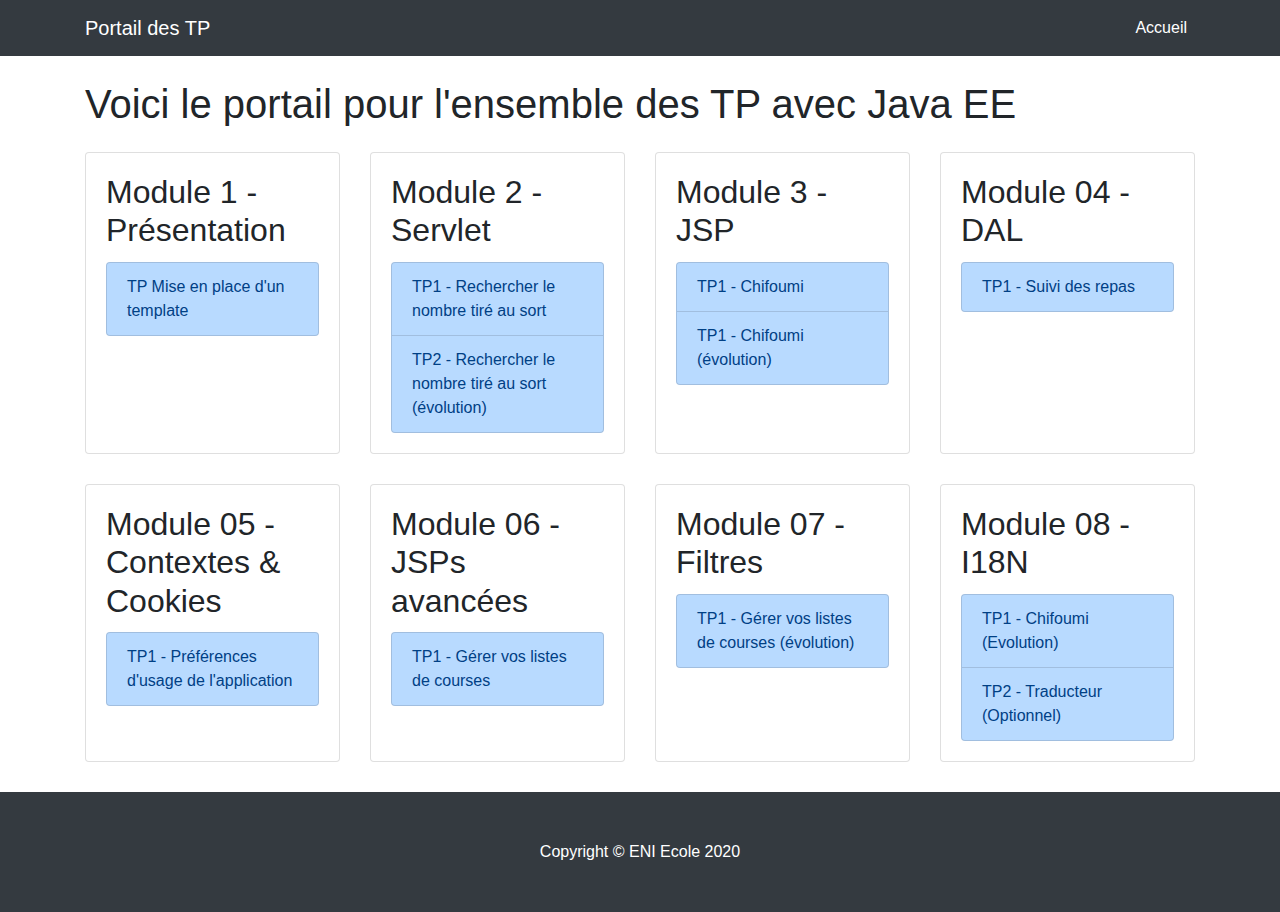
<file: ApplidemoV1/src/main/webapp/index.html>
<!DOCTYPE html>
<html>

<head>

<meta charset="utf-8">
<meta name="viewport"
	content="width=device-width, initial-scale=1, shrink-to-fit=no">
<meta name="description" content="">
<meta name="author" content="">

<title>Portail des TP</title>

<!-- Bootstrap core CSS -->
<link href="vendor/bootstrap/css/bootstrap.min.css" rel="stylesheet">

<!-- Custom styles for this template -->
<link href="css/4-col-portfolio.css" rel="stylesheet">
<link rel="icon" href="images/favicon.ico">

</head>

<body>

	<!-- Navigation -->
	<nav class="navbar navbar-expand-lg navbar-dark bg-dark fixed-top">
		<div class="container">
			<a class="navbar-brand" href="#">Portail des TP</a>
			<button class="navbar-toggler" type="button" data-toggle="collapse"
				data-target="#navbarResponsive" aria-controls="navbarResponsive"
				aria-expanded="false" aria-label="Toggle navigation">
				<span class="navbar-toggler-icon"></span>
			</button>
			<div class="collapse navbar-collapse" id="navbarResponsive">
				<ul class="navbar-nav ml-auto">
					<li class="nav-item active"><a class="nav-link" href="../../../../../../../Desktop/cours_eni/Java/java%20EE/Cours%20160%20-%20Module%201/ressource%20TP%20module%201%20/Module01_TP1/WebContent">Accueil
							<span class="sr-only">(current)</span>
					</a></li>
				</ul>
			</div>
		</div>
	</nav>

	<!-- Page Content -->
	<div class="container">

		<!-- Page Heading -->
		<h1 class="my-4">Voici le portail pour l'ensemble des TP avec
			Java EE</h1>

		<div class="row">
			<div class="col-lg-3 col-md-4 col-sm-6 portfolio-item">
				<div class="card h-100">
					<div class="card-body">
						<h2 class="card-title">Module 1 - Présentation</h2>
						<div class="list-group">
							<a
								class="list-group-item list-group-item-action list-group-item-primary"
								href="modules/module1/tps/tp1.html">TP Mise en place d'un template</a>
						</div>
					</div>
				</div>
			</div>

			<div class="col-lg-3 col-md-4 col-sm-6 portfolio-item">
				<div class="card h-100">
					<div class="card-body">
						<h2 class="card-title">Module 2 - Servlet</h2>
						<div class="list-group">
							<a
								class="list-group-item list-group-item-action list-group-item-primary"
								href="modules/module2/tps/tp1.html" target="_blank">TP1 - Rechercher le nombre tiré au
								sort</a> <a
								class="list-group-item list-group-item-action list-group-item-primary"
								href="modules/module2/tps/tp2.html" target="_blank">TP2 - Rechercher le nombre tiré au
								sort (évolution)</a>
						</div>
					</div>
				</div>
			</div>
			<div class="col-lg-3 col-md-4 col-sm-6 portfolio-item">
				<div class="card h-100">
					<div class="card-body">
						<h2 class="card-title">Module 3 - JSP</h2>
						<div class="list-group">
							<a
								class="list-group-item list-group-item-action list-group-item-primary"
								href="" target="_blank">TP1 - Chifoumi</a> <a
								class="list-group-item list-group-item-action list-group-item-primary"
								href="" target="_blank">TP1 - Chifoumi (évolution)</a>
						</div>
					</div>
				</div>
			</div>
			<div class="col-lg-3 col-md-4 col-sm-6 portfolio-item">
				<div class="card h-100">
					<div class="card-body">
						<h2 class="card-title">Module 04 - DAL</h2>
						<div class="list-group">
							<a
								class="list-group-item list-group-item-action list-group-item-primary"
								href="" target="_blank">TP1 - Suivi des repas</a>
						</div>
					</div>
				</div>
			</div>
			<div class="col-lg-3 col-md-4 col-sm-6 portfolio-item">
				<div class="card h-100">
					<div class="card-body">
						<h2 class="card-title">Module 05 - Contextes & Cookies</h2>
						<div class="list-group">
							<a
								class="list-group-item list-group-item-action list-group-item-primary"
								href="" target="_blank">TP1 - Préférences d'usage de
								l'application</a>
						</div>
					</div>
				</div>
			</div>
			<div class="col-lg-3 col-md-4 col-sm-6 portfolio-item">
				<div class="card h-100">
					<div class="card-body">
						<h2 class="card-title">Module 06 - JSPs avancées</h2>
						<div class="list-group">
							<a
								class="list-group-item list-group-item-action list-group-item-primary"
								href="" target="_blank">TP1 - Gérer vos listes de courses</a>
						</div>
					</div>
				</div>
			</div>
			<div class="col-lg-3 col-md-4 col-sm-6 portfolio-item">
				<div class="card h-100">
					<div class="card-body">
						<h2 class="card-title">Module 07 - Filtres</h2>
						<div class="list-group">
							<a
								class="list-group-item list-group-item-action list-group-item-primary"
								href="" target="_blank">TP1 - Gérer vos listes de courses
								(évolution)</a>
						</div>
					</div>
				</div>
			</div>
			<div class="col-lg-3 col-md-4 col-sm-6 portfolio-item">
				<div class="card h-100">
					<div class="card-body">
						<h2 class="card-title">Module 08 - I18N</h2>
						<div class="list-group">
							<a
								class="list-group-item list-group-item-action list-group-item-primary"
								href="" target="_blank">TP1 - Chifoumi (Evolution)</a> <a
								class="list-group-item list-group-item-action list-group-item-primary"
								href="" target="_blank">TP2 - Traducteur (Optionnel)</a>
						</div>
					</div>
				</div>
			</div>
		</div>
		<!-- /.row -->

	</div>
	<!-- /.container -->

	<!-- Footer -->
	<footer class="py-5 bg-dark">
		<div class="container">
			<p class="m-0 text-center text-white">Copyright &copy; ENI Ecole
				2020</p>
		</div>
		<!-- /.container -->
	</footer>

	<!-- Bootstrap core JavaScript -->
	<script src="vendor/jquery/jquery.min.js"></script>
	<script src="vendor/bootstrap/js/bootstrap.bundle.min.js"></script>

</body>

</html>
</file>
<file: ApplidemoV1/src/main/webapp/css/4-col-portfolio.css>
/*!
 * Start Bootstrap - 4 Col Portfolio (https://startbootstrap.com/template-overviews/4-col-portfolio)
 * Copyright 2013-2017 Start Bootstrap
 * Licensed under MIT (https://github.com/BlackrockDigital/startbootstrap-4-col-portfolio/blob/master/LICENSE)
 */

body {
  padding-top: 54px;
}

@media (min-width: 992px) {
  body {
    padding-top: 56px;
  }
}

.portfolio-item {
  margin-bottom: 30px;
}

.pagination {
  margin-bottom: 30px;
}

.footer-demodule
{
	margin-top: 15px;
}
.demo
{
	margin-top: 15px;
}

.support
{
	float: right;
}
.obligatoire
{
	color:blue;
	font-weight: bolder;
	font-size: larger;
}
</file>
